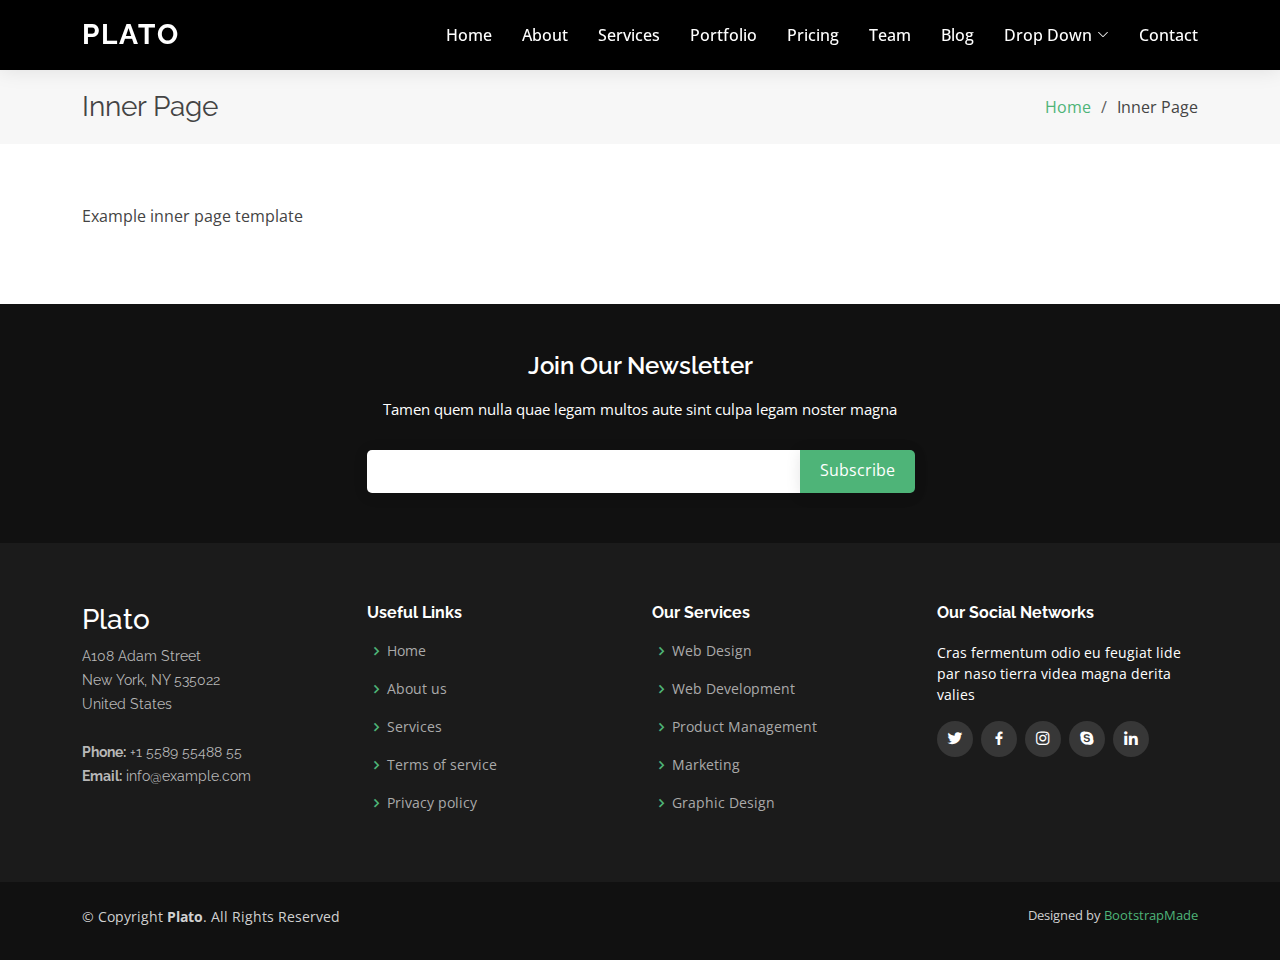
<file: inner-page.html>
<!DOCTYPE html>
<html lang="en">

<head>
  <meta charset="utf-8">
  <meta content="width=device-width, initial-scale=1.0" name="viewport">

  <title>Inner Page - Plato Bootstrap Template</title>
  <meta content="" name="description">
  <meta content="" name="keywords">

  <!-- Favicons -->
  <link href="assets/img/favicon.png" rel="icon">
  <link href="assets/img/apple-touch-icon.png" rel="apple-touch-icon">

  <!-- Google Fonts -->
  <link href="https://fonts.googleapis.com/css?family=Open+Sans:300,300i,400,400i,600,600i,700,700i|Raleway:300,300i,400,400i,500,500i,600,600i,700,700i|Poppins:300,300i,400,400i,500,500i,600,600i,700,700i" rel="stylesheet">

  <!-- Vendor CSS Files -->
  <link href="assets/vendor/aos/aos.css" rel="stylesheet">
  <link href="assets/vendor/bootstrap/css/bootstrap.min.css" rel="stylesheet">
  <link href="assets/vendor/bootstrap-icons/bootstrap-icons.css" rel="stylesheet">
  <link href="assets/vendor/boxicons/css/boxicons.min.css" rel="stylesheet">
  <link href="assets/vendor/glightbox/css/glightbox.min.css" rel="stylesheet">
  <link href="assets/vendor/swiper/swiper-bundle.min.css" rel="stylesheet">

  <!-- Template Main CSS File -->
  <link href="assets/css/style.css" rel="stylesheet">

  <!-- =======================================================
  * Template Name: Plato - v4.5.0
  * Template URL: https://bootstrapmade.com/plato-responsive-bootstrap-website-template/
  * Author: BootstrapMade.com
  * License: https://bootstrapmade.com/license/
  ======================================================== -->
</head>

<body>
  <div class="wrap">

    <!-- ======= Header ======= -->
    <header id="header" class="d-flex align-items-center">
      <div class="container d-flex align-items-center justify-content-between">

        <div class="logo">
          <h1 class="text-light"><a href="index.html"><span>Plato</span></a></h1>
          <!-- Uncomment below if you prefer to use an image logo -->
          <!-- <a href="index.html"><img src="assets/img/logo.png" alt="" class="img-fluid"></a>-->
        </div>

        <nav id="navbar" class="navbar">
          <ul>
            <li><a class="nav-link scrollto " href="#hero">Home</a></li>
            <li><a class="nav-link scrollto" href="#about">About</a></li>
            <li><a class="nav-link scrollto" href="#services">Services</a></li>
            <li><a class="nav-link scrollto " href="#portfolio">Portfolio</a></li>
            <li><a class="nav-link scrollto" href="#pricing">Pricing</a></li>
            <li><a class="nav-link scrollto" href="#team">Team</a></li>
            <li><a href="blog.html">Blog</a></li>
            <li class="dropdown"><a href="#"><span>Drop Down</span> <i class="bi bi-chevron-down"></i></a>
              <ul>
                <li><a href="#">Drop Down 1</a></li>
                <li class="dropdown"><a href="#"><span>Deep Drop Down</span> <i class="bi bi-chevron-right"></i></a>
                  <ul>
                    <li><a href="#">Deep Drop Down 1</a></li>
                    <li><a href="#">Deep Drop Down 2</a></li>
                    <li><a href="#">Deep Drop Down 3</a></li>
                    <li><a href="#">Deep Drop Down 4</a></li>
                    <li><a href="#">Deep Drop Down 5</a></li>
                  </ul>
                </li>
                <li><a href="#">Drop Down 2</a></li>
                <li><a href="#">Drop Down 3</a></li>
                <li><a href="#">Drop Down 4</a></li>
              </ul>
            </li>
            <li><a class="nav-link scrollto" href="#contact">Contact</a></li>
          </ul>
          <i class="bi bi-list mobile-nav-toggle"></i>
        </nav><!-- .navbar -->

      </div>
    </header><!-- End Header -->

    <main id="main">

      <!-- ======= Breadcrumbs ======= -->
      <section class="breadcrumbs">
        <div class="container">

          <div class="d-flex justify-content-between align-items-center">
            <h2>Inner Page</h2>
            <ol>
              <li><a href="index.html">Home</a></li>
              <li>Inner Page</li>
            </ol>
          </div>

        </div>
      </section><!-- End Breadcrumbs -->

      <section class="inner-page">
        <div class="container">
          <p>
            Example inner page template
          </p>
        </div>
      </section>

    </main><!-- End #main -->

    <!-- ======= Footer ======= -->
    <footer id="footer">

      <div class="footer-newsletter">
        <div class="container">
          <div class="row justify-content-center">
            <div class="col-lg-6">
              <h4>Join Our Newsletter</h4>
              <p>Tamen quem nulla quae legam multos aute sint culpa legam noster magna</p>
              <form action="" method="post">
                <input type="email" name="email"><input type="submit" value="Subscribe">
              </form>
            </div>
          </div>
        </div>
      </div>

      <div class="footer-top">
        <div class="container">
          <div class="row">

            <div class="col-lg-3 col-md-6 footer-contact">
              <h3>Plato</h3>
              <p>
                A108 Adam Street <br>
                New York, NY 535022<br>
                United States <br><br>
                <strong>Phone:</strong> +1 5589 55488 55<br>
                <strong>Email:</strong> info@example.com<br>
              </p>
            </div>

            <div class="col-lg-3 col-md-6 footer-links">
              <h4>Useful Links</h4>
              <ul>
                <li><i class="bx bx-chevron-right"></i> <a href="#">Home</a></li>
                <li><i class="bx bx-chevron-right"></i> <a href="#">About us</a></li>
                <li><i class="bx bx-chevron-right"></i> <a href="#">Services</a></li>
                <li><i class="bx bx-chevron-right"></i> <a href="#">Terms of service</a></li>
                <li><i class="bx bx-chevron-right"></i> <a href="#">Privacy policy</a></li>
              </ul>
            </div>

            <div class="col-lg-3 col-md-6 footer-links">
              <h4>Our Services</h4>
              <ul>
                <li><i class="bx bx-chevron-right"></i> <a href="#">Web Design</a></li>
                <li><i class="bx bx-chevron-right"></i> <a href="#">Web Development</a></li>
                <li><i class="bx bx-chevron-right"></i> <a href="#">Product Management</a></li>
                <li><i class="bx bx-chevron-right"></i> <a href="#">Marketing</a></li>
                <li><i class="bx bx-chevron-right"></i> <a href="#">Graphic Design</a></li>
              </ul>
            </div>

            <div class="col-lg-3 col-md-6 footer-links">
              <h4>Our Social Networks</h4>
              <p>Cras fermentum odio eu feugiat lide par naso tierra videa magna derita valies</p>
              <div class="social-links mt-3">
                <a href="#" class="twitter"><i class="bx bxl-twitter"></i></a>
                <a href="#" class="facebook"><i class="bx bxl-facebook"></i></a>
                <a href="#" class="instagram"><i class="bx bxl-instagram"></i></a>
                <a href="#" class="google-plus"><i class="bx bxl-skype"></i></a>
                <a href="#" class="linkedin"><i class="bx bxl-linkedin"></i></a>
              </div>
            </div>

          </div>
        </div>
      </div>

      <div class="container py-4">
        <div class="copyright">
          &copy; Copyright <strong><span>Plato</span></strong>. All Rights Reserved
        </div>
        <div class="credits">
          <!-- All the links in the footer should remain intact. -->
          <!-- You can delete the links only if you purchased the pro version. -->
          <!-- Licensing information: https://bootstrapmade.com/license/ -->
          <!-- Purchase the pro version with working PHP/AJAX contact form: https://bootstrapmade.com/plato-responsive-bootstrap-website-template/ -->
          Designed by <a href="https://bootstrapmade.com/">BootstrapMade</a>
        </div>
      </div>
    </footer><!-- End Footer -->

  </div>

  <a href="#" class="back-to-top d-flex align-items-center justify-content-center"><i class="bi bi-arrow-up-short"></i></a>

  <!-- Vendor JS Files -->
  <script src="assets/vendor/aos/aos.js"></script>
  <script src="assets/vendor/bootstrap/js/bootstrap.bundle.min.js"></script>
  <script src="assets/vendor/glightbox/js/glightbox.min.js"></script>
  <script src="assets/vendor/isotope-layout/isotope.pkgd.min.js"></script>
  <script src="assets/vendor/php-email-form/validate.js"></script>
  <script src="assets/vendor/swiper/swiper-bundle.min.js"></script>

  <!-- Template Main JS File -->
  <script src="assets/js/main.js"></script>

</body>

</html>
</file>
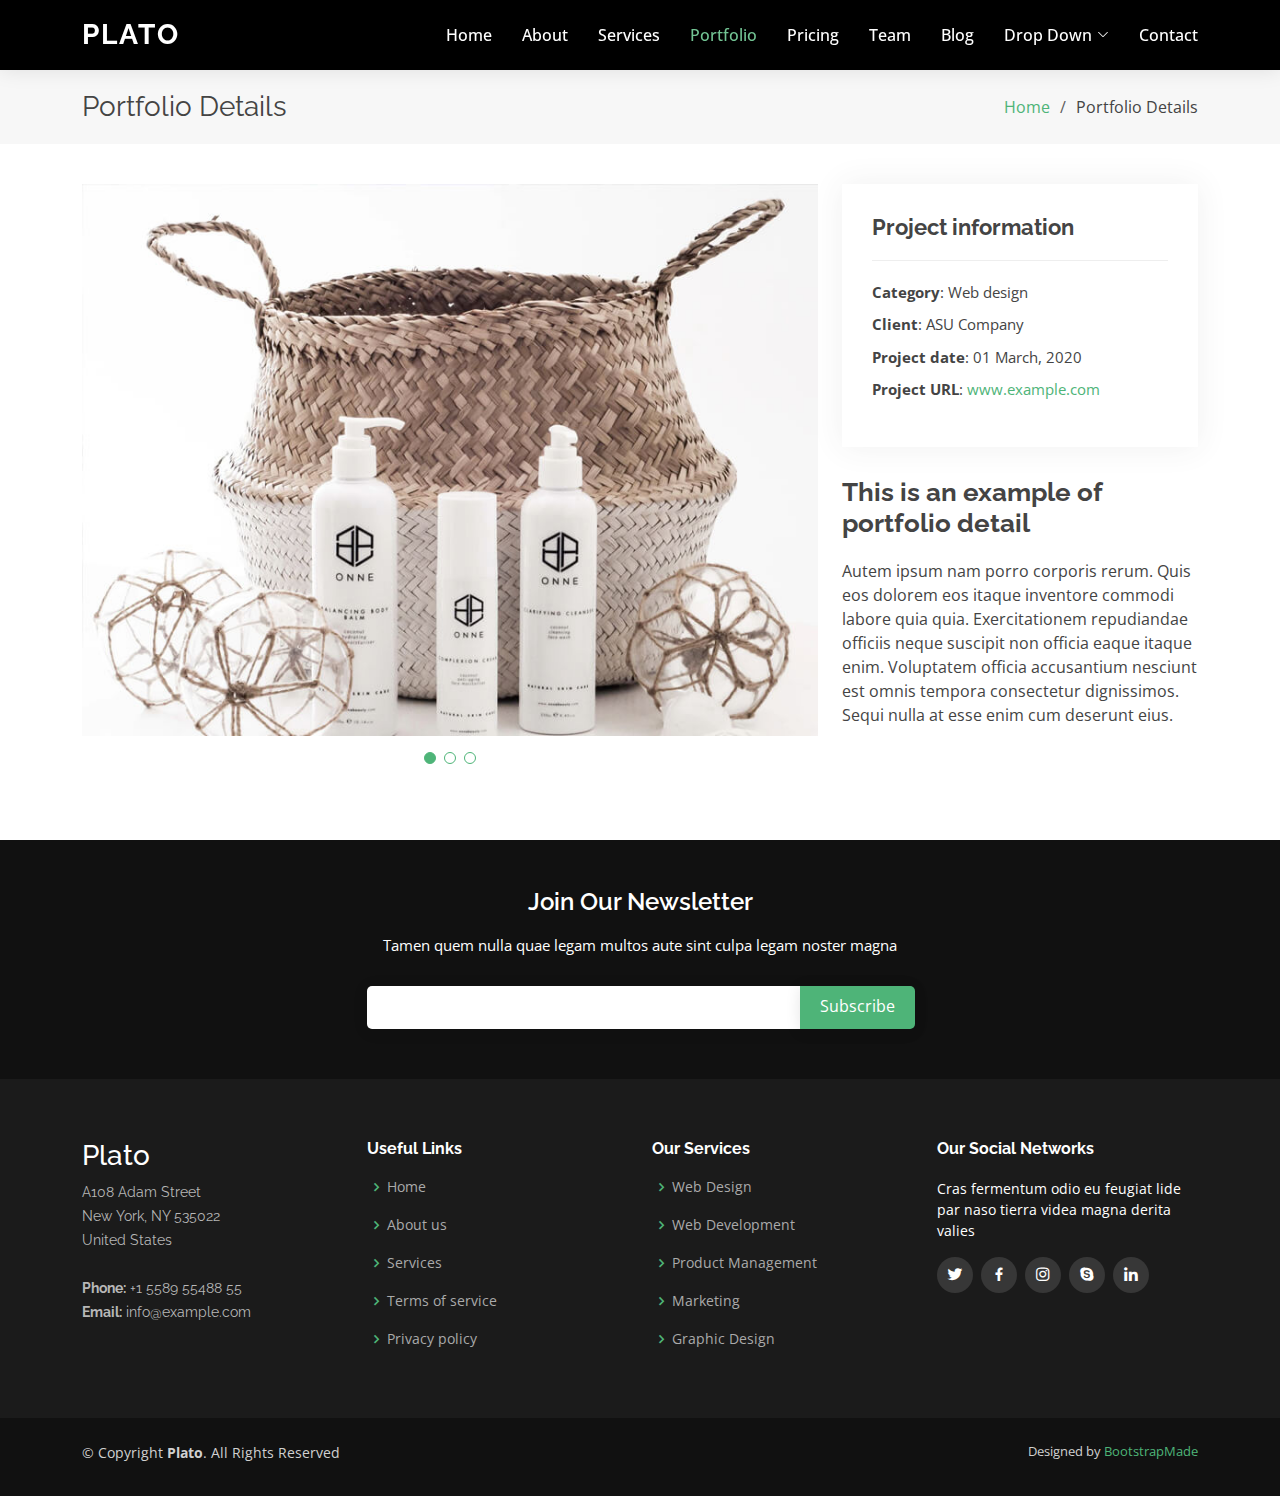
<file: portfolio-details.html>
<!DOCTYPE html>
<html lang="en">

<head>
  <meta charset="utf-8">
  <meta content="width=device-width, initial-scale=1.0" name="viewport">

  <title>Portfolio Details - Plato Bootstrap Template</title>
  <meta content="" name="description">
  <meta content="" name="keywords">

  <!-- Favicons -->
  <link href="assets/img/favicon.png" rel="icon">
  <link href="assets/img/apple-touch-icon.png" rel="apple-touch-icon">

  <!-- Google Fonts -->
  <link href="https://fonts.googleapis.com/css?family=Open+Sans:300,300i,400,400i,600,600i,700,700i|Raleway:300,300i,400,400i,500,500i,600,600i,700,700i|Poppins:300,300i,400,400i,500,500i,600,600i,700,700i" rel="stylesheet">

  <!-- Vendor CSS Files -->
  <link href="assets/vendor/aos/aos.css" rel="stylesheet">
  <link href="assets/vendor/bootstrap/css/bootstrap.min.css" rel="stylesheet">
  <link href="assets/vendor/bootstrap-icons/bootstrap-icons.css" rel="stylesheet">
  <link href="assets/vendor/boxicons/css/boxicons.min.css" rel="stylesheet">
  <link href="assets/vendor/glightbox/css/glightbox.min.css" rel="stylesheet">
  <link href="assets/vendor/swiper/swiper-bundle.min.css" rel="stylesheet">

  <!-- Template Main CSS File -->
  <link href="assets/css/style.css" rel="stylesheet">

  <!-- =======================================================
  * Template Name: Plato - v4.5.0
  * Template URL: https://bootstrapmade.com/plato-responsive-bootstrap-website-template/
  * Author: BootstrapMade.com
  * License: https://bootstrapmade.com/license/
  ======================================================== -->
</head>

<body>
  <div class="wrap">

    <!-- ======= Header ======= -->
    <header id="header" class="d-flex align-items-center">
      <div class="container d-flex align-items-center justify-content-between">

        <div class="logo">
          <h1 class="text-light"><a href="index.html"><span>Plato</span></a></h1>
          <!-- Uncomment below if you prefer to use an image logo -->
          <!-- <a href="index.html"><img src="assets/img/logo.png" alt="" class="img-fluid"></a>-->
        </div>

        <nav id="navbar" class="navbar">
          <ul>
            <li><a class="nav-link scrollto " href="#hero">Home</a></li>
            <li><a class="nav-link scrollto" href="#about">About</a></li>
            <li><a class="nav-link scrollto" href="#services">Services</a></li>
            <li><a class="nav-link scrollto active" href="#portfolio">Portfolio</a></li>
            <li><a class="nav-link scrollto" href="#pricing">Pricing</a></li>
            <li><a class="nav-link scrollto" href="#team">Team</a></li>
            <li><a href="blog.html">Blog</a></li>
            <li class="dropdown"><a href="#"><span>Drop Down</span> <i class="bi bi-chevron-down"></i></a>
              <ul>
                <li><a href="#">Drop Down 1</a></li>
                <li class="dropdown"><a href="#"><span>Deep Drop Down</span> <i class="bi bi-chevron-right"></i></a>
                  <ul>
                    <li><a href="#">Deep Drop Down 1</a></li>
                    <li><a href="#">Deep Drop Down 2</a></li>
                    <li><a href="#">Deep Drop Down 3</a></li>
                    <li><a href="#">Deep Drop Down 4</a></li>
                    <li><a href="#">Deep Drop Down 5</a></li>
                  </ul>
                </li>
                <li><a href="#">Drop Down 2</a></li>
                <li><a href="#">Drop Down 3</a></li>
                <li><a href="#">Drop Down 4</a></li>
              </ul>
            </li>
            <li><a class="nav-link scrollto" href="#contact">Contact</a></li>
          </ul>
          <i class="bi bi-list mobile-nav-toggle"></i>
        </nav><!-- .navbar -->

      </div>
    </header><!-- End Header -->

    <main id="main">

      <!-- ======= Breadcrumbs ======= -->
      <section id="breadcrumbs" class="breadcrumbs" data-aos="fade-up">
        <div class="container">

          <div class="d-flex justify-content-between align-items-center">
            <h2>Portfolio Details</h2>
            <ol>
              <li><a href="index.html">Home</a></li>
              <li>Portfolio Details</li>
            </ol>
          </div>

        </div>
      </section><!-- End Breadcrumbs -->

      <!-- ======= Portfolio Details Section ======= -->
      <section id="portfolio-details" class="portfolio-details">
        <div class="container">

          <div class="row gy-4">

            <div class="col-lg-8">
              <div class="portfolio-details-slider swiper">
                <div class="swiper-wrapper align-items-center">

                  <div class="swiper-slide">
                    <img src="assets/img/portfolio/portfolio-1.jpg" alt="">
                  </div>

                  <div class="swiper-slide">
                    <img src="assets/img/portfolio/portfolio-2.jpg" alt="">
                  </div>

                  <div class="swiper-slide">
                    <img src="assets/img/portfolio/portfolio-3.jpg" alt="">
                  </div>

                </div>
                <div class="swiper-pagination"></div>
              </div>
            </div>

            <div class="col-lg-4">
              <div class="portfolio-info">
                <h3>Project information</h3>
                <ul>
                  <li><strong>Category</strong>: Web design</li>
                  <li><strong>Client</strong>: ASU Company</li>
                  <li><strong>Project date</strong>: 01 March, 2020</li>
                  <li><strong>Project URL</strong>: <a href="#">www.example.com</a></li>
                </ul>
              </div>
              <div class="portfolio-description">
                <h2>This is an example of portfolio detail</h2>
                <p>
                  Autem ipsum nam porro corporis rerum. Quis eos dolorem eos itaque inventore commodi labore quia quia. Exercitationem repudiandae officiis neque suscipit non officia eaque itaque enim. Voluptatem officia accusantium nesciunt est omnis tempora consectetur dignissimos. Sequi nulla at esse enim cum deserunt eius.
                </p>
              </div>
            </div>

          </div>

        </div>
      </section><!-- End Portfolio Details Section -->

    </main><!-- End #main -->

    <!-- ======= Footer ======= -->
    <footer id="footer">

      <div class="footer-newsletter">
        <div class="container">
          <div class="row justify-content-center">
            <div class="col-lg-6">
              <h4>Join Our Newsletter</h4>
              <p>Tamen quem nulla quae legam multos aute sint culpa legam noster magna</p>
              <form action="" method="post">
                <input type="email" name="email"><input type="submit" value="Subscribe">
              </form>
            </div>
          </div>
        </div>
      </div>

      <div class="footer-top">
        <div class="container">
          <div class="row">

            <div class="col-lg-3 col-md-6 footer-contact">
              <h3>Plato</h3>
              <p>
                A108 Adam Street <br>
                New York, NY 535022<br>
                United States <br><br>
                <strong>Phone:</strong> +1 5589 55488 55<br>
                <strong>Email:</strong> info@example.com<br>
              </p>
            </div>

            <div class="col-lg-3 col-md-6 footer-links">
              <h4>Useful Links</h4>
              <ul>
                <li><i class="bx bx-chevron-right"></i> <a href="#">Home</a></li>
                <li><i class="bx bx-chevron-right"></i> <a href="#">About us</a></li>
                <li><i class="bx bx-chevron-right"></i> <a href="#">Services</a></li>
                <li><i class="bx bx-chevron-right"></i> <a href="#">Terms of service</a></li>
                <li><i class="bx bx-chevron-right"></i> <a href="#">Privacy policy</a></li>
              </ul>
            </div>

            <div class="col-lg-3 col-md-6 footer-links">
              <h4>Our Services</h4>
              <ul>
                <li><i class="bx bx-chevron-right"></i> <a href="#">Web Design</a></li>
                <li><i class="bx bx-chevron-right"></i> <a href="#">Web Development</a></li>
                <li><i class="bx bx-chevron-right"></i> <a href="#">Product Management</a></li>
                <li><i class="bx bx-chevron-right"></i> <a href="#">Marketing</a></li>
                <li><i class="bx bx-chevron-right"></i> <a href="#">Graphic Design</a></li>
              </ul>
            </div>

            <div class="col-lg-3 col-md-6 footer-links">
              <h4>Our Social Networks</h4>
              <p>Cras fermentum odio eu feugiat lide par naso tierra videa magna derita valies</p>
              <div class="social-links mt-3">
                <a href="#" class="twitter"><i class="bx bxl-twitter"></i></a>
                <a href="#" class="facebook"><i class="bx bxl-facebook"></i></a>
                <a href="#" class="instagram"><i class="bx bxl-instagram"></i></a>
                <a href="#" class="google-plus"><i class="bx bxl-skype"></i></a>
                <a href="#" class="linkedin"><i class="bx bxl-linkedin"></i></a>
              </div>
            </div>

          </div>
        </div>
      </div>

      <div class="container py-4">
        <div class="copyright">
          &copy; Copyright <strong><span>Plato</span></strong>. All Rights Reserved
        </div>
        <div class="credits">
          <!-- All the links in the footer should remain intact. -->
          <!-- You can delete the links only if you purchased the pro version. -->
          <!-- Licensing information: https://bootstrapmade.com/license/ -->
          <!-- Purchase the pro version with working PHP/AJAX contact form: https://bootstrapmade.com/plato-responsive-bootstrap-website-template/ -->
          Designed by <a href="https://bootstrapmade.com/">BootstrapMade</a>
        </div>
      </div>
    </footer><!-- End Footer -->

  </div>

  <a href="#" class="back-to-top d-flex align-items-center justify-content-center"><i class="bi bi-arrow-up-short"></i></a>

  <!-- Vendor JS Files -->
  <script src="assets/vendor/aos/aos.js"></script>
  <script src="assets/vendor/bootstrap/js/bootstrap.bundle.min.js"></script>
  <script src="assets/vendor/glightbox/js/glightbox.min.js"></script>
  <script src="assets/vendor/isotope-layout/isotope.pkgd.min.js"></script>
  <script src="assets/vendor/php-email-form/validate.js"></script>
  <script src="assets/vendor/swiper/swiper-bundle.min.js"></script>

  <!-- Template Main JS File -->
  <script src="assets/js/main.js"></script>

</body>

</html>
</file>
<file: assets/css/style.css>
/**
* Template Name: Plato - v4.5.0
* Template URL: https://bootstrapmade.com/plato-responsive-bootstrap-website-template/
* Author: BootstrapMade.com
* License: https://bootstrapmade.com/license/
*/

/*--------------------------------------------------------------
# General
--------------------------------------------------------------*/
body {
  font-family: "Open Sans", sans-serif;
  color: #444444;
  background-color: #f4f4f4;
}

a {
  color: #4eb478;
  text-decoration: none;
}

a:hover {
  color: #72c393;
  text-decoration: none;
}

h1, h2, h3, h4, h5, h6 {
  font-family: "Raleway", sans-serif;
}

.wrap {
  max-width: 1440px;
  margin: auto;
  background: #fff;
  box-shadow: 0px 2px 15px rgba(0, 0, 0, 0.1);
}

/*--------------------------------------------------------------
# Back to top button
--------------------------------------------------------------*/
.back-to-top {
  position: fixed;
  visibility: hidden;
  opacity: 0;
  right: 15px;
  bottom: 15px;
  z-index: 996;
  background: #4eb478;
  width: 40px;
  height: 40px;
  border-radius: 4px;
  transition: all 0.4s;
}
.back-to-top i {
  font-size: 28px;
  color: #fff;
  line-height: 0;
}
.back-to-top:hover {
  background: #6bc08e;
  color: #fff;
}
.back-to-top.active {
  visibility: visible;
  opacity: 1;
}

/*--------------------------------------------------------------
# Disable AOS delay on mobile
--------------------------------------------------------------*/
@media screen and (max-width: 768px) {
  [data-aos-delay] {
    transition-delay: 0 !important;
  }
}
/*--------------------------------------------------------------
# Header
--------------------------------------------------------------*/
#header {
  height: 70px;
  z-index: 997;
  transition: all 0.5s;
  background: #000;
  box-shadow: 0px 0px 20px 0px rgba(0, 0, 0, 0.1);
}
#header .logo h1 {
  font-size: 28px;
  margin: 0;
  line-height: 1;
  font-weight: 700;
  letter-spacing: 2px;
  text-transform: uppercase;
}
#header .logo h1 a, #header .logo h1 a:hover {
  color: #fff;
  text-decoration: none;
}
#header .logo img {
  padding: 0;
  margin: 0;
  max-height: 40px;
}

.scrolled-offset {
  margin-top: 70px;
}

/*--------------------------------------------------------------
# Navigation Menu
--------------------------------------------------------------*/
/**
* Desktop Navigation 
*/
.navbar {
  padding: 0;
}
.navbar ul {
  margin: 0;
  padding: 0;
  display: flex;
  list-style: none;
  align-items: center;
}
.navbar li {
  position: relative;
}
.navbar a, .navbar a:focus {
  display: flex;
  align-items: center;
  justify-content: space-between;
  padding: 10px 0 10px 30px;
  font-size: 16px;
  font-weight: 500;
  color: #fff;
  white-space: nowrap;
  transition: 0.3s;
}
.navbar a i, .navbar a:focus i {
  font-size: 12px;
  line-height: 0;
  margin-left: 5px;
}
.navbar a:hover, .navbar .active, .navbar .active:focus, .navbar li:hover > a {
  color: #72c393;
}
.navbar .dropdown ul {
  display: block;
  position: absolute;
  left: 14px;
  top: calc(100% + 30px);
  margin: 0;
  padding: 10px 0;
  z-index: 99;
  opacity: 0;
  visibility: hidden;
  background: #fff;
  box-shadow: 0px 0px 30px rgba(127, 137, 161, 0.25);
  transition: 0.3s;
}
.navbar .dropdown ul li {
  min-width: 200px;
}
.navbar .dropdown ul a {
  padding: 10px 20px;
  font-size: 15px;
  color: #444444;
}
.navbar .dropdown ul a i {
  font-size: 12px;
}
.navbar .dropdown ul a:hover, .navbar .dropdown ul .active:hover, .navbar .dropdown ul li:hover > a {
  color: #4eb478;
}
.navbar .dropdown:hover > ul {
  opacity: 1;
  top: 100%;
  visibility: visible;
}
.navbar .dropdown .dropdown ul {
  top: 0;
  left: calc(100% - 30px);
  visibility: hidden;
}
.navbar .dropdown .dropdown:hover > ul {
  opacity: 1;
  top: 0;
  left: 100%;
  visibility: visible;
}
@media (max-width: 1366px) {
  .navbar .dropdown .dropdown ul {
    left: -90%;
  }
  .navbar .dropdown .dropdown:hover > ul {
    left: -100%;
  }
}

/**
* Mobile Navigation 
*/
.mobile-nav-toggle {
  color: #fff;
  font-size: 28px;
  cursor: pointer;
  display: none;
  line-height: 0;
  transition: 0.5s;
}

@media (max-width: 991px) {
  .mobile-nav-toggle {
    display: block;
  }

  .navbar ul {
    display: none;
  }
}
.navbar-mobile {
  position: fixed;
  overflow: hidden;
  top: 0;
  right: 0;
  left: 0;
  bottom: 0;
  background: rgba(43, 43, 43, 0.9);
  transition: 0.3s;
  z-index: 999;
}
.navbar-mobile .mobile-nav-toggle {
  position: absolute;
  top: 15px;
  right: 15px;
}
.navbar-mobile ul {
  display: block;
  position: absolute;
  top: 55px;
  right: 15px;
  bottom: 15px;
  left: 15px;
  padding: 10px 0;
  background-color: #fff;
  overflow-y: auto;
  transition: 0.3s;
}
.navbar-mobile a, .navbar-mobile a:focus {
  padding: 10px 20px;
  font-size: 15px;
  color: #444444;
}
.navbar-mobile a:hover, .navbar-mobile .active, .navbar-mobile li:hover > a {
  color: #4eb478;
}
.navbar-mobile .getstarted, .navbar-mobile .getstarted:focus {
  margin: 15px;
}
.navbar-mobile .dropdown ul {
  position: static;
  display: none;
  margin: 10px 20px;
  padding: 10px 0;
  z-index: 99;
  opacity: 1;
  visibility: visible;
  background: #fff;
  box-shadow: 0px 0px 30px rgba(127, 137, 161, 0.25);
}
.navbar-mobile .dropdown ul li {
  min-width: 200px;
}
.navbar-mobile .dropdown ul a {
  padding: 10px 20px;
}
.navbar-mobile .dropdown ul a i {
  font-size: 12px;
}
.navbar-mobile .dropdown ul a:hover, .navbar-mobile .dropdown ul .active:hover, .navbar-mobile .dropdown ul li:hover > a {
  color: #4eb478;
}
.navbar-mobile .dropdown > .dropdown-active {
  display: block;
}

/*--------------------------------------------------------------
# Hero Section
--------------------------------------------------------------*/
#hero {
  width: 100%;
  height: 80vh;
  background: url("../img/hero-bg.jpg") top center;
  background-size: cover;
  position: relative;
  border-bottom: 1px solid #222;
}
#hero:before {
  content: "";
  background: rgba(0, 0, 0, 0.7);
  position: absolute;
  bottom: 0;
  top: 0;
  left: 0;
  right: 0;
}
#hero .hero-container {
  position: absolute;
  bottom: 0;
  top: 0;
  left: 0;
  right: 0;
  display: flex;
  justify-content: center;
  align-items: center;
  flex-direction: column;
  text-align: center;
  padding: 0 15px;
}
#hero h1 {
  margin: 0 0 30px 0;
  font-size: 48px;
  font-weight: 700;
  line-height: 56px;
  color: #fff;
}
#hero h2 {
  color: #eee;
  margin-bottom: 40px;
  font-size: 22px;
}
#hero .btn-get-started {
  font-family: "Raleway", sans-serif;
  font-weight: 500;
  font-size: 16px;
  letter-spacing: 2px;
  display: inline-block;
  padding: 10px 28px;
  border-radius: 5px;
  transition: 0.5s;
  border: 2px solid #4eb478;
  color: #fff;
}
#hero .btn-get-started:hover {
  background: #4eb478;
  border: 2px solid #4eb478;
}
@media (min-width: 1024px) {
  #hero {
    background-attachment: fixed;
  }
  #hero h1, #hero h2 {
    width: 50%;
  }
}
@media (max-width: 768px) {
  #hero {
    height: 100vh;
  }
  #hero h1 {
    font-size: 28px;
    line-height: 36px;
  }
  #hero h2 {
    font-size: 18px;
    line-height: 24px;
    margin-bottom: 30px;
  }
}

/*--------------------------------------------------------------
# Sections General
--------------------------------------------------------------*/
section {
  padding: 60px 0;
  overflow: hidden;
}

.section-bg {
  background-color: #fafdfb;
}

.section-title {
  text-align: center;
  padding: 30px 0;
  position: relative;
}
.section-title h2 {
  font-size: 32px;
  font-weight: 700;
  text-transform: uppercase;
  margin-bottom: 20px;
  padding-bottom: 0;
  color: #4eb478;
  position: relative;
  z-index: 2;
}
.section-title span {
  position: absolute;
  top: 30px;
  color: #f4f4f4;
  left: 0;
  right: 0;
  z-index: 1;
  font-weight: 700;
  font-size: 52px;
  text-transform: uppercase;
  line-height: 0;
}
.section-title p {
  margin-bottom: 0;
  position: relative;
  z-index: 2;
}
@media (max-width: 575px) {
  .section-title h2 {
    font-size: 28px;
    margin-bottom: 15px;
  }
  .section-title span {
    font-size: 38px;
  }
}

/*--------------------------------------------------------------
# About
--------------------------------------------------------------*/
.about .content {
  padding-left: 30px;
}
.about .content h3 {
  font-weight: 700;
  font-size: 34px;
}
.about .content p {
  margin-bottom: 0;
}
.about .content .icon-box {
  margin-top: 25px;
}
.about .content .icon-box h4 {
  font-size: 20px;
  font-weight: 700;
  margin: 5px 0 10px 60px;
}
.about .content .icon-box i {
  font-size: 48px;
  float: left;
  color: #4eb478;
}
.about .content .icon-box p {
  font-size: 15px;
  color: #848484;
  margin-left: 60px;
}
.about .image {
  background-position: center center;
  background-repeat: no-repeat;
  background-size: cover;
  min-height: 400px;
}
@media (max-width: 991px) {
  .about {
    padding-left: 0;
  }
  .about .image {
    text-align: center;
  }
  .about .image img {
    max-width: 80%;
  }
}
@media (max-width: 667px) {
  .about .image img {
    max-width: 100%;
  }
}

/*--------------------------------------------------------------
# Clients
--------------------------------------------------------------*/
.clients {
  background: #f4f4f4;
  padding: 15px 0;
  text-align: center;
}
.clients img {
  width: 50%;
  filter: grayscale(100);
  transition: all 0.4s ease-in-out;
  display: inline-block;
  padding: 15px 0;
}
.clients img:hover {
  filter: none;
  transform: scale(1.2);
}
@media (max-width: 768px) {
  .clients img {
    width: 40%;
  }
}
@media (max-width: 575px) {
  .clients img {
    width: 50%;
  }
}

/*--------------------------------------------------------------
# Features
--------------------------------------------------------------*/
.features .card {
  border-radius: 5px;
  overflow: hidden;
  border: 0;
  background: #f7f7f7;
  position: relative;
  transition: 0.3s;
}
.features .card-body {
  padding-top: 20px;
  position: relative;
}
.features .card-body i {
  font-size: 120px;
  color: #e7e7e7;
  text-align: center;
  position: absolute;
  left: 50%;
  top: 50%;
  transform: translateX(-50%) translateY(-50%);
  z-index: 1;
}
.features .card-title {
  font-weight: 700;
  position: relative;
  z-index: 2;
}
.features .card-title a {
  color: #444444;
  transition: 0.3s;
}
.features .card-text {
  position: relative;
  z-index: 2;
  color: #5e5e5e;
}
.features .card:hover {
  box-shadow: 0px 2px 15px rgba(0, 0, 0, 0.1);
  background: #fff;
}
.features .card:hover .card-title a {
  color: #4eb478;
}
@media (max-width: 1024px) {
  .features {
    background-attachment: scroll;
  }
}

/*--------------------------------------------------------------
# Cta
--------------------------------------------------------------*/
.cta {
  background: linear-gradient(rgba(2, 2, 2, 0.6), rgba(0, 0, 0, 0.8)), url("../img/cta-bg.jpg") fixed center center;
  background-size: cover;
  padding: 60px 0;
}
.cta h3 {
  color: #fff;
  font-size: 28px;
  font-weight: 700;
}
.cta p {
  color: #fff;
}
.cta .cta-btn {
  font-family: "Raleway", sans-serif;
  font-weight: 600;
  font-size: 16px;
  letter-spacing: 1px;
  display: inline-block;
  padding: 8px 28px;
  border-radius: 5px;
  transition: 0.3s;
  margin-top: 10px;
  border: 2px solid #fff;
  color: #fff;
}
.cta .cta-btn:hover {
  background: #4eb478;
  border: 2px solid #4eb478;
}

/*--------------------------------------------------------------
# Services
--------------------------------------------------------------*/
.services {
  padding-bottom: 30px;
}
.services .icon-box {
  margin-bottom: 20px;
  padding: 30px 15px;
  border-radius: 6px;
  background: #fff;
}
.services .icon-box i {
  float: left;
  color: #4eb478;
  font-size: 40px;
  line-height: 0;
}
.services .icon-box h4 {
  margin-left: 70px;
  font-weight: 700;
  margin-bottom: 15px;
  font-size: 18px;
}
.services .icon-box h4 a {
  color: #444444;
  transition: 0.3s;
}
.services .icon-box .icon-box:hover h4 a {
  color: #4eb478;
}
.services .icon-box p {
  margin-left: 70px;
  line-height: 24px;
  font-size: 14px;
}

/*--------------------------------------------------------------
# Portfolio
--------------------------------------------------------------*/
.portfolio .portfolio-item {
  margin-bottom: 30px;
}
.portfolio #portfolio-flters {
  padding: 0;
  margin: 0 auto 35px auto;
  list-style: none;
  text-align: center;
  border-radius: 50px;
  padding: 2px 15px;
}
.portfolio #portfolio-flters li {
  cursor: pointer;
  display: inline-block;
  padding: 10px 15px;
  font-size: 14px;
  font-weight: 600;
  line-height: 1;
  text-transform: uppercase;
  color: #444444;
  transition: all 0.3s ease-in-out;
}
.portfolio #portfolio-flters li:hover, .portfolio #portfolio-flters li.filter-active {
  color: #4eb478;
}
.portfolio #portfolio-flters li:last-child {
  margin-right: 0;
}
.portfolio .portfolio-wrap {
  transition: 0.3s;
  position: relative;
  overflow: hidden;
  z-index: 1;
}
.portfolio .portfolio-wrap::before {
  content: "";
  background: rgba(0, 0, 0, 0.6);
  position: absolute;
  left: 30px;
  right: 30px;
  top: 30px;
  bottom: 30px;
  transition: all ease-in-out 0.3s;
  z-index: 2;
  opacity: 0;
}
.portfolio .portfolio-wrap .portfolio-info {
  opacity: 0;
  position: absolute;
  top: 10%;
  left: 0;
  right: 0;
  text-align: center;
  z-index: 3;
  transition: all ease-in-out 0.3s;
}
.portfolio .portfolio-wrap .portfolio-info h4 {
  font-size: 20px;
  color: #fff;
  font-weight: 600;
}
.portfolio .portfolio-wrap .portfolio-info p {
  color: #ffffff;
  font-size: 14px;
  text-transform: uppercase;
}
.portfolio .portfolio-wrap .portfolio-links {
  opacity: 0;
  left: 0;
  right: 0;
  bottom: 10%;
  text-align: center;
  z-index: 3;
  position: absolute;
  transition: all ease-in-out 0.3s;
}
.portfolio .portfolio-wrap .portfolio-links a {
  color: #fff;
  margin: 0 2px;
  font-size: 28px;
  display: inline-block;
  transition: 0.3s;
}
.portfolio .portfolio-wrap .portfolio-links a:hover {
  color: #4eb478;
}
.portfolio .portfolio-wrap:hover::before {
  top: 0;
  left: 0;
  right: 0;
  bottom: 0;
  opacity: 1;
}
.portfolio .portfolio-wrap:hover .portfolio-info {
  opacity: 1;
  top: calc(50% - 48px);
}
.portfolio .portfolio-wrap:hover .portfolio-links {
  opacity: 1;
  bottom: calc(50% - 50px);
}

/*--------------------------------------------------------------
# Portfolio Details
--------------------------------------------------------------*/
.portfolio-details {
  padding-top: 40px;
}
.portfolio-details .portfolio-details-slider img {
  width: 100%;
}
.portfolio-details .portfolio-details-slider .swiper-pagination {
  margin-top: 20px;
  position: relative;
}
.portfolio-details .portfolio-details-slider .swiper-pagination .swiper-pagination-bullet {
  width: 12px;
  height: 12px;
  background-color: #fff;
  opacity: 1;
  border: 1px solid #4eb478;
}
.portfolio-details .portfolio-details-slider .swiper-pagination .swiper-pagination-bullet-active {
  background-color: #4eb478;
}
.portfolio-details .portfolio-info {
  padding: 30px;
  box-shadow: 0px 0 30px rgba(68, 68, 68, 0.08);
}
.portfolio-details .portfolio-info h3 {
  font-size: 22px;
  font-weight: 700;
  margin-bottom: 20px;
  padding-bottom: 20px;
  border-bottom: 1px solid #eee;
}
.portfolio-details .portfolio-info ul {
  list-style: none;
  padding: 0;
  font-size: 15px;
}
.portfolio-details .portfolio-info ul li + li {
  margin-top: 10px;
}
.portfolio-details .portfolio-description {
  padding-top: 30px;
}
.portfolio-details .portfolio-description h2 {
  font-size: 26px;
  font-weight: 700;
  margin-bottom: 20px;
}
.portfolio-details .portfolio-description p {
  padding: 0;
}

/*--------------------------------------------------------------
# Testimonials
--------------------------------------------------------------*/
.testimonials {
  padding: 80px 0;
  background: url("../img/testimonials-bg.jpg") no-repeat;
  background-position: center center;
  background-size: cover;
  position: relative;
}
.testimonials::before {
  content: "";
  position: absolute;
  left: 0;
  right: 0;
  top: 0;
  bottom: 0;
  background: rgba(17, 17, 17, 0.7);
}
.testimonials .section-header {
  margin-bottom: 40px;
}
.testimonials .testimonials-carousel, .testimonials .testimonials-slider {
  overflow: hidden;
}
.testimonials .testimonial-item {
  text-align: center;
  color: #fff;
}
.testimonials .testimonial-item .testimonial-img {
  width: 100px;
  border-radius: 50%;
  border: 6px solid rgba(255, 255, 255, 0.15);
  margin: 0 auto;
}
.testimonials .testimonial-item h3 {
  font-size: 20px;
  font-weight: bold;
  margin: 10px 0 5px 0;
  color: #fff;
}
.testimonials .testimonial-item h4 {
  font-size: 14px;
  color: #ddd;
  margin: 0 0 15px 0;
}
.testimonials .testimonial-item .quote-icon-left, .testimonials .testimonial-item .quote-icon-right {
  color: rgba(255, 255, 255, 0.4);
  font-size: 26px;
}
.testimonials .testimonial-item .quote-icon-left {
  display: inline-block;
  left: -5px;
  position: relative;
}
.testimonials .testimonial-item .quote-icon-right {
  display: inline-block;
  right: -5px;
  position: relative;
  top: 10px;
}
.testimonials .testimonial-item p {
  font-style: italic;
  margin: 0 auto 15px auto;
  color: #eee;
}
.testimonials .swiper-pagination {
  margin-top: 20px;
  position: relative;
}
.testimonials .swiper-pagination .swiper-pagination-bullet {
  width: 12px;
  height: 12px;
  background-color: rgba(255, 255, 255, 0.5);
  opacity: 1;
}
.testimonials .swiper-pagination .swiper-pagination-bullet-active {
  background-color: #4eb478;
}
@media (min-width: 1024px) {
  .testimonials {
    background-attachment: fixed;
  }
}
@media (min-width: 992px) {
  .testimonials .testimonial-item p {
    width: 80%;
  }
}

/*--------------------------------------------------------------
# Team
--------------------------------------------------------------*/
.team {
  padding: 60px 0 0 0;
}
.team .member {
  text-align: center;
  background: #343a40;
  position: relative;
  overflow: hidden;
  border-radius: 5px;
}
.team .member .member-info {
  opacity: 0;
  position: absolute;
  bottom: 0;
  top: 0;
  left: 0;
  right: 0;
  transition: 0.2s;
}
.team .member .member-info-content {
  position: absolute;
  left: 0;
  right: 0;
  bottom: 10px;
  transition: bottom 0.4s;
}
.team .member .member-info-content h4 {
  font-weight: 700;
  margin-bottom: 2px;
  font-size: 18px;
  color: #fff;
}
.team .member .member-info-content span {
  font-style: italic;
  display: block;
  font-size: 13px;
  color: #fff;
}
.team .member .social {
  position: absolute;
  left: 0;
  bottom: -38px;
  right: 0;
  height: 48px;
  transition: bottom ease-in-out 0.4s;
  text-align: center;
}
.team .member .social a {
  transition: color 0.3s;
  color: #fff;
  margin: 0 10px;
  display: inline-block;
}
.team .member .social a:hover {
  color: #4eb478;
}
.team .member .social i {
  font-size: 18px;
  margin: 0 2px;
}
.team .member:hover .member-info {
  background: linear-gradient(0deg, rgba(0, 0, 0, 0.9) 0%, rgba(0, 0, 0, 0.8) 20%, rgba(0, 212, 255, 0) 100%);
  opacity: 1;
  transition: 0.4s;
}
.team .member:hover .member-info-content {
  bottom: 60px;
  transition: bottom 0.4s;
}
.team .member:hover .social {
  bottom: 0;
  transition: bottom ease-in-out 0.4s;
}

/*--------------------------------------------------------------
# Pricing
--------------------------------------------------------------*/
.pricing .row {
  padding-top: 40px;
}
.pricing .box {
  padding: 40px;
  margin-bottom: 30px;
  box-shadow: 0px 0px 30px rgba(73, 78, 92, 0.15);
  background: #fff;
  text-align: center;
}
.pricing h3 {
  font-weight: 300;
  margin-bottom: 15px;
  font-size: 28px;
}
.pricing h4 {
  font-size: 46px;
  color: #4eb478;
  font-weight: 400;
  font-family: "Open Sans", sans-serif;
  margin-bottom: 25px;
}
.pricing h4 span {
  color: #bababa;
  font-size: 18px;
  display: block;
}
.pricing ul {
  padding: 0;
  list-style: none;
  color: #999;
  text-align: left;
  line-height: 20px;
}
.pricing ul li {
  padding-bottom: 12px;
}
.pricing ul i {
  color: #4eb478;
  font-size: 18px;
  padding-right: 4px;
}
.pricing ul .na {
  color: #ccc;
}
.pricing ul .na i {
  color: #ccc;
}
.pricing ul .na span {
  text-decoration: line-through;
}
.pricing .get-started-btn {
  display: inline-block;
  padding: 8px 30px;
  border-radius: 5px;
  color: #444444;
  transition: none;
  font-size: 15px;
  font-weight: 400;
  font-family: "Raleway", sans-serif;
  transition: 0.3s;
  font-weight: 500;
  border: 2px solid #dddddd;
}
.pricing .get-started-btn:hover {
  color: #4eb478;
  border-color: #4eb478;
}
.pricing .featured {
  z-index: 10;
  margin: -30px -5px 0 -5px;
  background: #4eb478;
}
.pricing .featured h3, .pricing .featured h4, .pricing .featured h4 span, .pricing .featured ul, .pricing .featured ul .na, .pricing .featured ul i, .pricing .featured ul .na i {
  color: #fff;
}
.pricing .featured .get-started-btn {
  border-color: #fff;
  color: #fff;
}
.pricing .featured .get-started-btn:hover {
  color: #4eb478;
  background: #fff;
}
@media (max-width: 992px) {
  .pricing .box {
    max-width: 60%;
    margin: 0 auto 30px auto;
  }
}
@media (max-width: 767px) {
  .pricing .box {
    max-width: 80%;
    margin: 0 auto 30px auto;
  }
}
@media (max-width: 420px) {
  .pricing .box {
    max-width: 100%;
    margin: 0 auto 30px auto;
  }
}

/*--------------------------------------------------------------
# F.A.Q
--------------------------------------------------------------*/
.faq {
  background: #f3faf6;
  padding: 60px 0;
}
.faq .section-title span {
  color: #f1f1f1;
}
.faq .faq-list {
  padding: 0 100px;
}
.faq .faq-list ul {
  padding: 0;
  list-style: none;
}
.faq .faq-list li + li {
  margin-top: 15px;
}
.faq .faq-list li {
  padding: 20px;
  background: #fff;
  border-radius: 4px;
  position: relative;
}
.faq .faq-list a {
  display: block;
  position: relative;
  font-family: "Poppins", sans-serif;
  font-size: 16px;
  line-height: 24px;
  font-weight: 500;
  padding: 0 30px;
  outline: none;
  cursor: pointer;
}
.faq .faq-list .icon-help {
  font-size: 24px;
  position: absolute;
  right: 0;
  left: 20px;
  color: #a8dabc;
}
.faq .faq-list .icon-show, .faq .faq-list .icon-close {
  font-size: 24px;
  position: absolute;
  right: 0;
  top: 0;
}
.faq .faq-list p {
  margin-bottom: 0;
  padding: 10px 0 0 0;
}
.faq .faq-list .icon-show {
  display: none;
}
.faq .faq-list a.collapsed {
  color: #343a40;
}
.faq .faq-list a.collapsed:hover {
  color: #4eb478;
}
.faq .faq-list a.collapsed .icon-show {
  display: inline-block;
}
.faq .faq-list a.collapsed .icon-close {
  display: none;
}
@media (max-width: 1200px) {
  .faq .faq-list {
    padding: 0;
  }
}

/*--------------------------------------------------------------
# Contact Us
--------------------------------------------------------------*/
.contact .info-box {
  color: #444444;
  box-shadow: 0 0 30px rgba(214, 215, 216, 0.6);
  padding: 20px;
}
.contact .info-box i {
  font-size: 32px;
  color: #4eb478;
  border-radius: 50%;
  padding: 8px;
  border: 2px dotted #cbe9d8;
  float: left;
}
.contact .info-box h3 {
  font-size: 20px;
  color: #777777;
  font-weight: 700;
  margin: 10px 0 10px 68px;
}
.contact .info-box p {
  padding: 0;
  line-height: 24px;
  font-size: 14px;
  margin: 0 0 0 68px;
}
.contact .php-email-form {
  box-shadow: 0 0 30px rgba(214, 215, 216, 0.6);
  padding: 30px;
}
.contact .php-email-form .error-message {
  display: none;
  color: #fff;
  background: #ed3c0d;
  text-align: left;
  padding: 15px;
  font-weight: 600;
}
.contact .php-email-form .error-message br + br {
  margin-top: 25px;
}
.contact .php-email-form .sent-message {
  display: none;
  color: #fff;
  background: #18d26e;
  text-align: center;
  padding: 15px;
  font-weight: 600;
}
.contact .php-email-form .loading {
  display: none;
  background: #fff;
  text-align: center;
  padding: 15px;
}
.contact .php-email-form .loading:before {
  content: "";
  display: inline-block;
  border-radius: 50%;
  width: 24px;
  height: 24px;
  margin: 0 10px -6px 0;
  border: 3px solid #18d26e;
  border-top-color: #eee;
  -webkit-animation: animate-loading 1s linear infinite;
  animation: animate-loading 1s linear infinite;
}
.contact .php-email-form input, .contact .php-email-form textarea {
  border-radius: 0;
  box-shadow: none;
  font-size: 14px;
}
.contact .php-email-form input:focus, .contact .php-email-form textarea:focus {
  border-color: #4eb478;
}
.contact .php-email-form input {
  padding: 10px 15px;
}
.contact .php-email-form textarea {
  padding: 12px 15px;
}
.contact .php-email-form button[type=submit] {
  background: #4eb478;
  border: 0;
  padding: 10px 24px;
  color: #fff;
  transition: 0.4s;
  border-radius: 5px;
}
.contact .php-email-form button[type=submit]:hover {
  background: #45a36c;
}
@-webkit-keyframes animate-loading {
  0% {
    transform: rotate(0deg);
  }
  100% {
    transform: rotate(360deg);
  }
}
@keyframes animate-loading {
  0% {
    transform: rotate(0deg);
  }
  100% {
    transform: rotate(360deg);
  }
}

/*--------------------------------------------------------------
# Breadcrumbs
--------------------------------------------------------------*/
.breadcrumbs {
  padding: 20px 0;
  background: #f7f7f7;
  min-height: 40px;
}
.breadcrumbs h2 {
  font-size: 28px;
  font-weight: 400;
  margin: 0;
}
@media (max-width: 992px) {
  .breadcrumbs h2 {
    margin: 0 0 10px 0;
  }
}
.breadcrumbs ol {
  display: flex;
  flex-wrap: wrap;
  list-style: none;
  padding: 0;
  margin: 0;
}
.breadcrumbs ol li + li {
  padding-left: 10px;
}
.breadcrumbs ol li + li::before {
  display: inline-block;
  padding-right: 10px;
  color: #5e5e5e;
  content: "/";
}
@media (max-width: 768px) {
  .breadcrumbs .d-flex {
    display: block !important;
  }
  .breadcrumbs ol {
    display: block;
  }
  .breadcrumbs ol li {
    display: inline-block;
  }
}

/*--------------------------------------------------------------
# Footer
--------------------------------------------------------------*/
#footer {
  padding: 0 0 30px 0;
  color: #d0d0d0;
  font-size: 14px;
  background: #111111;
}
#footer .footer-newsletter {
  padding: 50px 0;
  background: #111111;
  text-align: center;
  font-size: 15px;
  color: #fff;
}
#footer .footer-newsletter h4 {
  font-size: 24px;
  margin: 0 0 20px 0;
  padding: 0;
  line-height: 1;
  font-weight: 600;
}
#footer .footer-newsletter form {
  margin-top: 30px;
  background: #fff;
  padding: 6px 10px;
  position: relative;
  border-radius: 5px;
  box-shadow: 0px 2px 15px rgba(0, 0, 0, 0.1);
  text-align: left;
}
#footer .footer-newsletter form input[type=email] {
  border: 0;
  padding: 4px 8px;
  width: calc(100% - 100px);
}
#footer .footer-newsletter form input[type=submit] {
  position: absolute;
  top: 0;
  right: -2px;
  bottom: 0;
  border: 0;
  background: none;
  font-size: 16px;
  padding: 0 20px 3px 20px;
  background: #4eb478;
  color: #fff;
  transition: 0.3s;
  border-radius: 0 5px 5px 0;
  box-shadow: 0px 2px 15px rgba(0, 0, 0, 0.1);
}
#footer .footer-newsletter form input[type=submit]:hover {
  background: #45a36c;
}
#footer .footer-top {
  padding: 60px 0 30px 0;
  background: #1b1b1b;
  color: #fff;
}
#footer .footer-top .footer-contact {
  margin-bottom: 30px;
}
#footer .footer-top .footer-contact h4 {
  font-size: 22px;
  margin: 0 0 30px 0;
  padding: 2px 0 2px 0;
  line-height: 1;
  font-weight: 700;
}
#footer .footer-top .footer-contact p {
  font-size: 14px;
  line-height: 24px;
  margin-bottom: 0;
  font-family: "Raleway", sans-serif;
  color: #b7b7b7;
}
#footer .footer-top h4 {
  font-size: 16px;
  font-weight: bold;
  position: relative;
  padding-bottom: 12px;
}
#footer .footer-top .footer-links {
  margin-bottom: 30px;
}
#footer .footer-top .footer-links ul {
  list-style: none;
  padding: 0;
  margin: 0;
}
#footer .footer-top .footer-links ul i {
  padding-right: 2px;
  color: #4eb478;
  font-size: 18px;
  line-height: 1;
}
#footer .footer-top .footer-links ul li {
  padding: 10px 0;
  display: flex;
  align-items: center;
}
#footer .footer-top .footer-links ul li:first-child {
  padding-top: 0;
}
#footer .footer-top .footer-links ul a {
  color: #aaaaaa;
  transition: 0.3s;
  display: inline-block;
  line-height: 1;
}
#footer .footer-top .footer-links ul a:hover {
  text-decoration: none;
  color: #4eb478;
}
#footer .footer-top .social-links a {
  font-size: 18px;
  display: inline-block;
  background: #373737;
  color: #fff;
  line-height: 1;
  padding: 8px 0;
  margin-right: 4px;
  border-radius: 50%;
  text-align: center;
  width: 36px;
  height: 36px;
  transition: 0.3s;
}
#footer .footer-top .social-links a:hover {
  background: #4eb478;
  color: #fff;
  text-decoration: none;
}
#footer .copyright {
  text-align: center;
  float: left;
}
#footer .credits {
  float: right;
  text-align: center;
  font-size: 13px;
}
</file>
